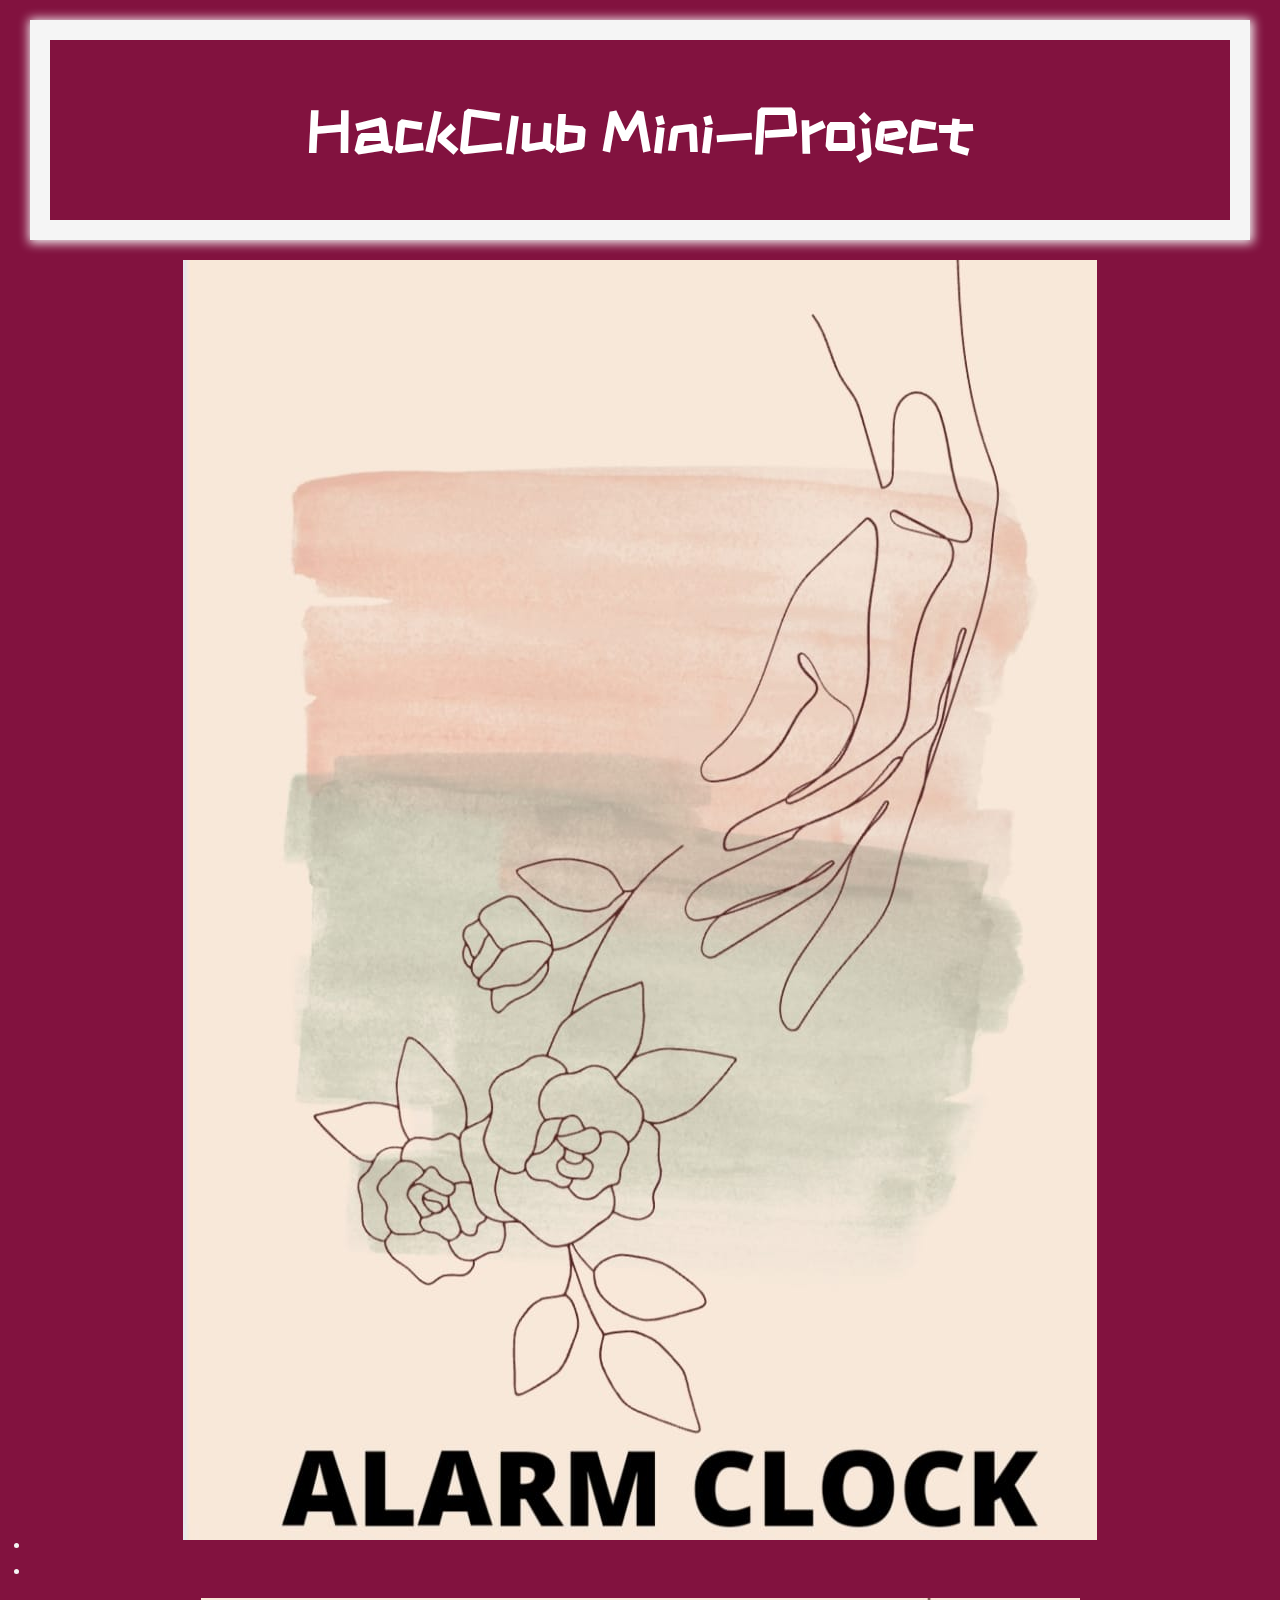
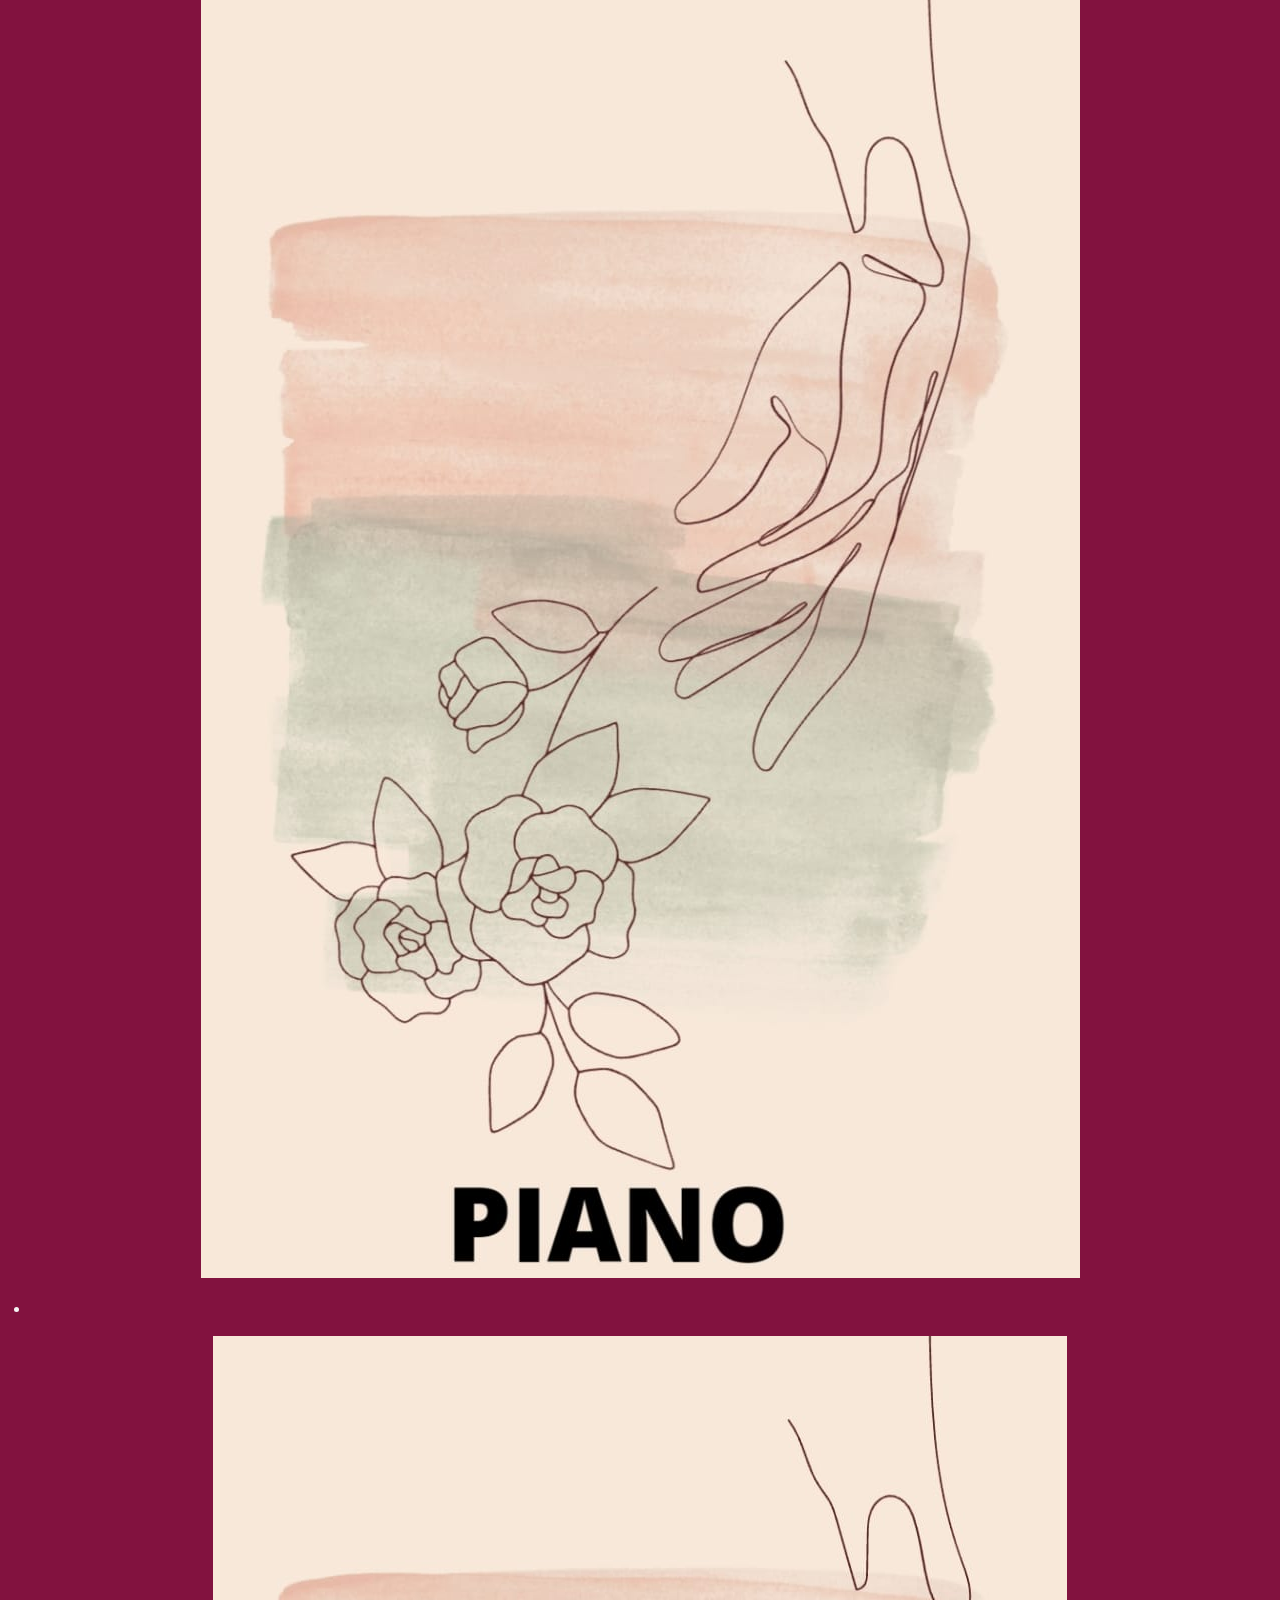
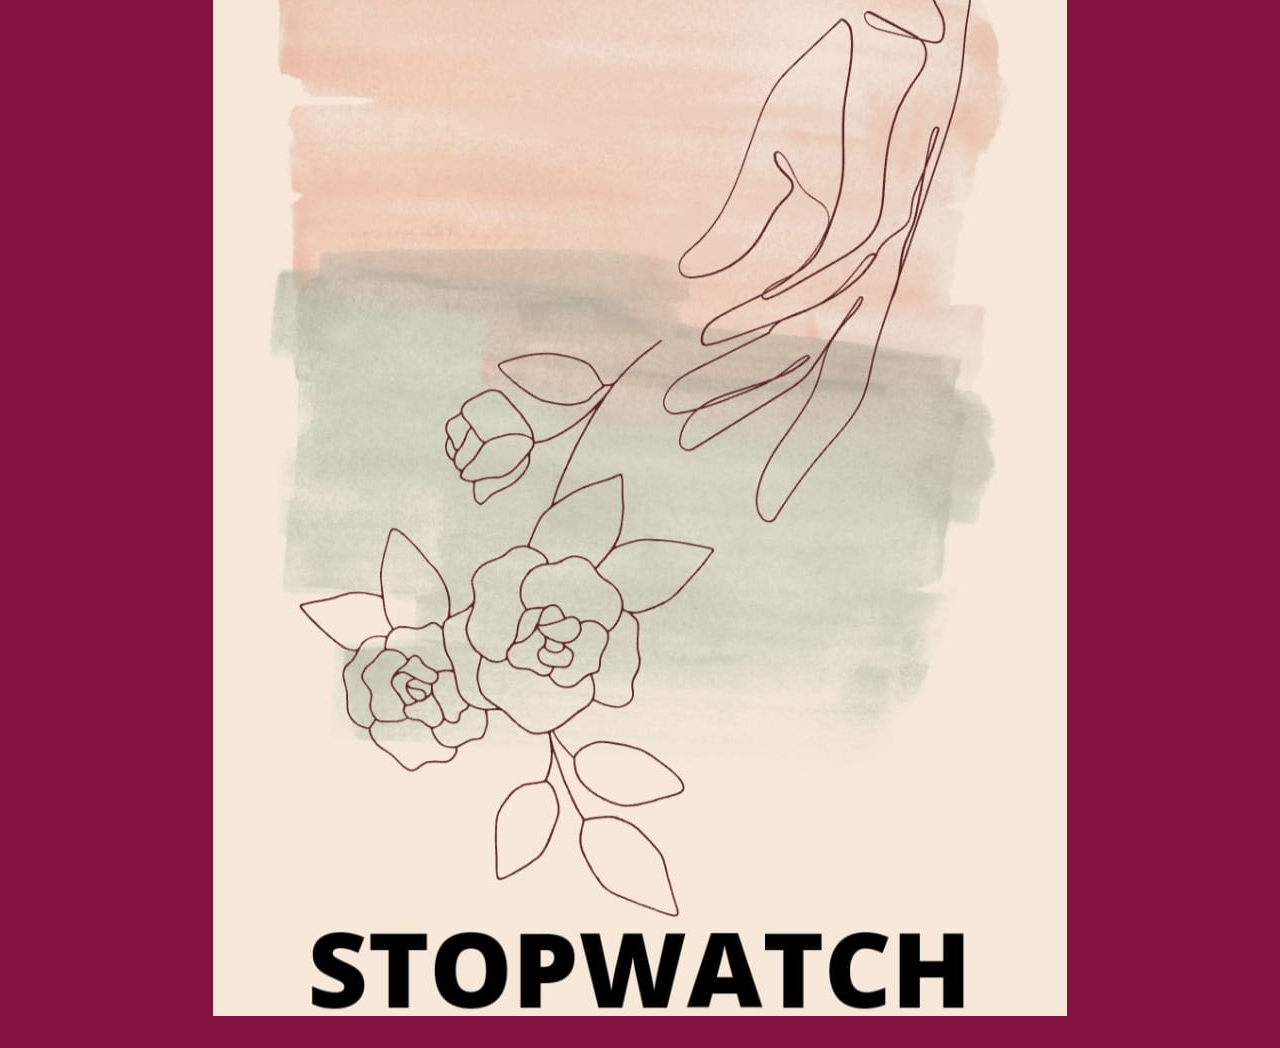
<file: index.html>
<!DOCTYPE html>
<html lang="en">
<head>
    <meta charset="UTF-8">
    <meta http-equiv="X-UA-Compatible" content="IE=edge">
    <meta name="viewport" content="width=device-width, initial-scale=1.0">
    <link rel="stylesheet" href="home.css" class="style css">
    <link rel="preconnect" href="https://fonts.gstatic.com" crossorigin>
    <link href="https://fonts.googleapis.com/css2?family=ZCOOL+KuaiLe&display=swap" rel="stylesheet">
    <title>HackClub Miniproject</title>
</head>
<body>
      <div class="header">
        <h1>HackClub Mini-Project</h1>
      </div>
      <ul class="container">
       <li><a href="/components/alarm/index.html" class="link">
        <img src="alarmclocks.PNG" alt="alarm" ></a></li>
      
        <li></li><a href="/components/piano/index.html" class="link">
        <img src="pianos.PNG" alt="piano" ></a></li>
    
        <li></li><a href="/components/stopwatch/index.html" class="link">
        <img src="stopwatches.PNG" alt="stopwatch"></a></li>
      </ul>       
  </body>
</html
</file>
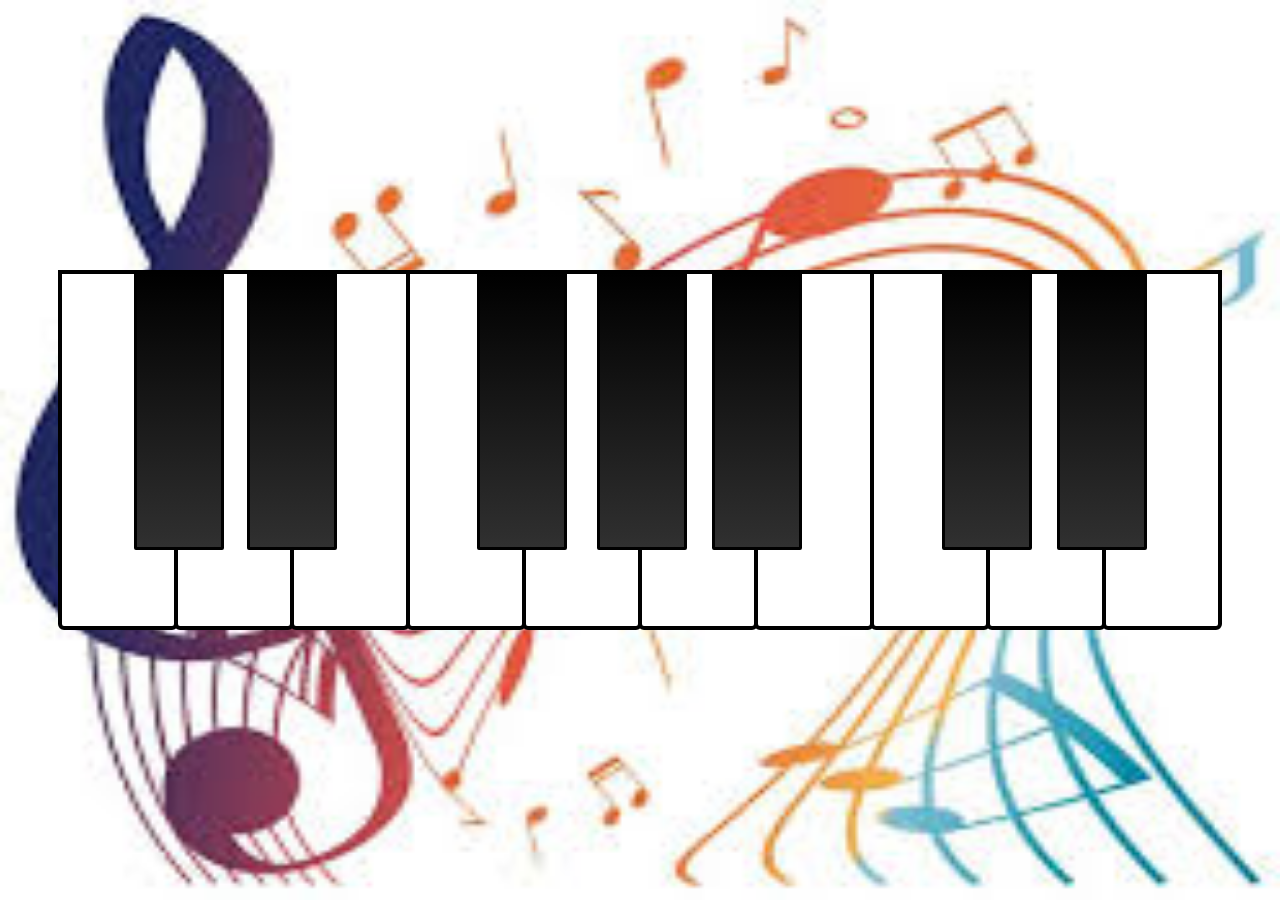
<file: components/piano/index.html>
<!doctype html>
<html>
  <head>
    <title>Piano</title>
    <link rel="stylesheet" href="piano.css" type="text/css">
  </head>
  <body>
    <div class="piano">
      <button class="white-key C4-key"></button>
      <button class="black-key Db4-key"></button>
      <button class="white-key D4-key"></button>
      <button class="black-key Eb4-key"></button>
      <button class="white-key E4-key"></button>
      <button class="white-key F4-key"></button>
      <button class="black-key Gb4-key"></button>
      <button class="white-key G4-key"></button>
      <button class="black-key Ab4-key"></button>
      <button class="white-key A4-key"></button>
      <button class="black-key Bb4-key"></button>
      <button class="white-key B4-key"></button>
      <button class="white-key C5-key"></button>
      <button class="black-key Db5-key"></button>
      <button class="white-key D5-key"></button>
      <button class="black-key Eb5-key"></button>
      <button class="white-key E5-key"></button>
    </div>

    <script src="piano.js"></script>
  </body>
</html>
</file>
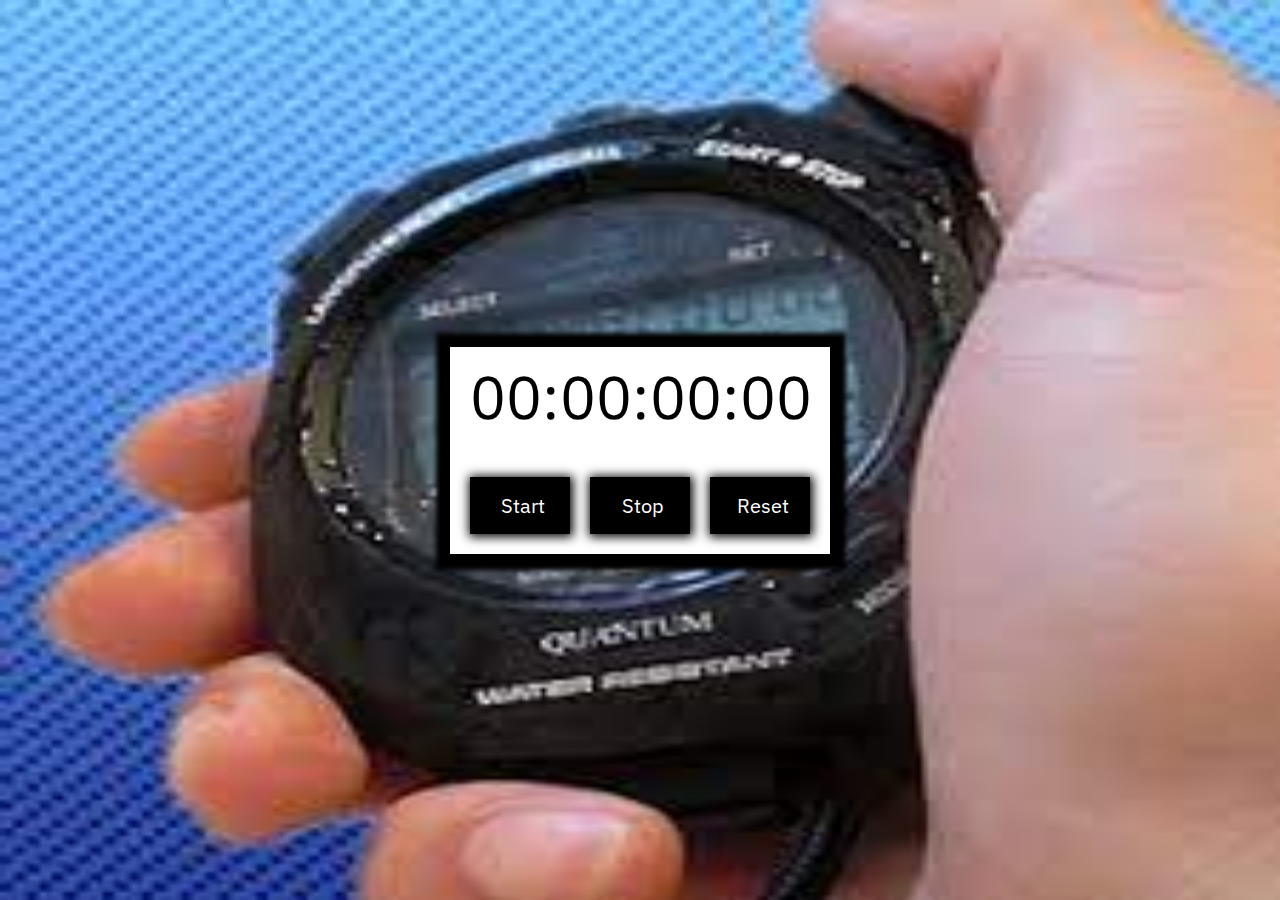
<file: components/stopwatch/index.html>
<!DOCTYPE html>
<html lang="en">
  <head>
    <meta charset="UTF-8" />
    <title>Stopwatch</title>
    <meta name="viewport" content="width=device-width, initial-scale=1.0" />
    <meta http-equiv="X-UA-Compatible" content="ie=edge" />
    <link rel="stylesheet" href="stopwatch.css" />
    <link rel="preconnect" href="https://fonts.gstatic.com">
    <link href="https://fonts.googleapis.com/css2?family=IBM+Plex+Sans:wght@200;300;400&display=swap" rel="stylesheet">
    <script src="https://ajax.googleapis.com/ajax/libs/jquery/3.5.1/jquery.min.js"></script><!--JQuery code-->
  </head>
  <body>  
    <div class="wrapper">
      <div id="stopwatch">00:00:00:00</div>
      <ul id="buttons">
        <li><button id="start">Start</button></li>
        <li><button id="pause">Stop</button></li>
        <li><button id="reset">Reset</button></li>
      </ul>
    </div>
    <script src="stopwatch.js"></script>
  </body>
</html>
</file>
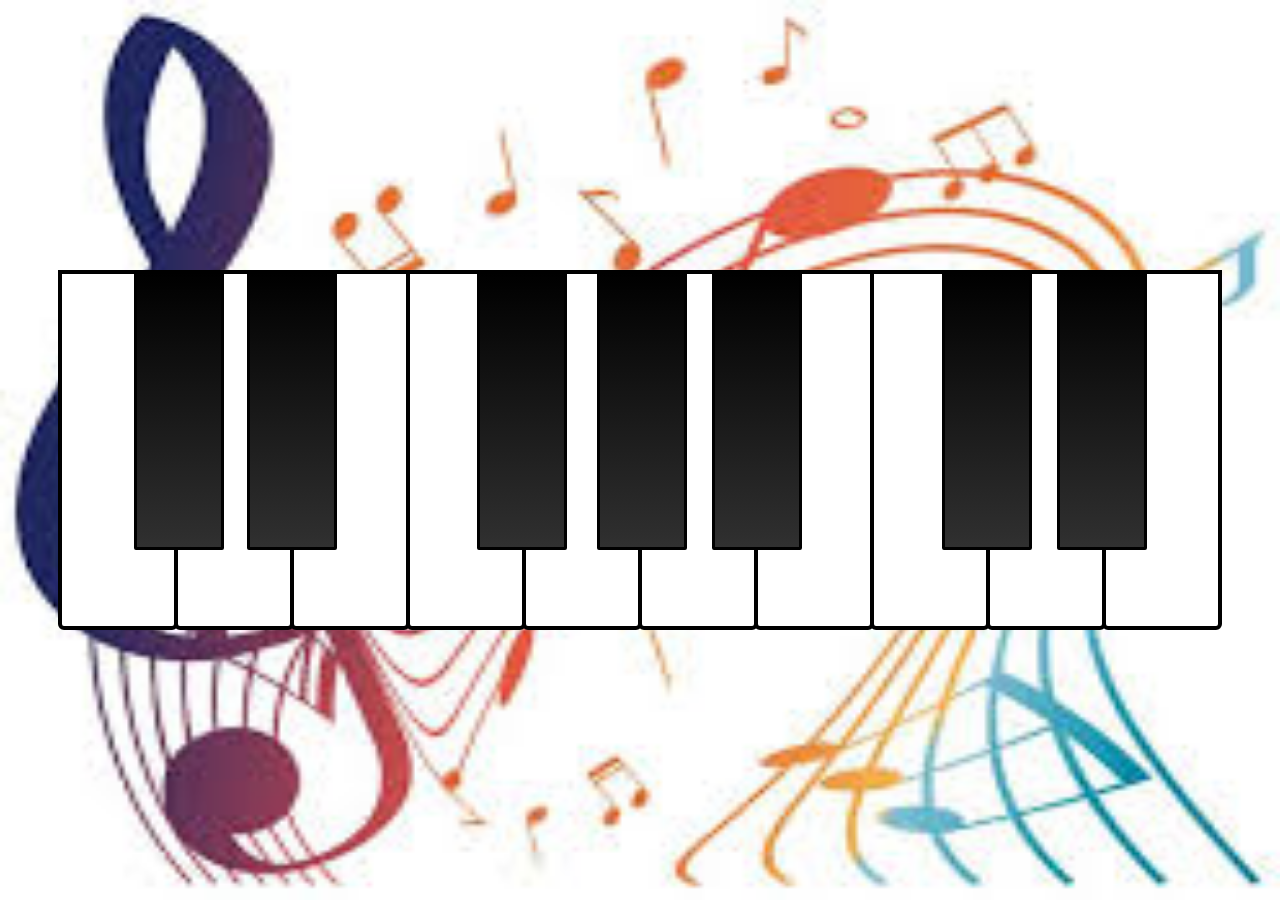
<file: components/piano/piano.html>
<!doctype html>
<html>
  <head>
    <title>Piano</title>
    <link rel="stylesheet" href="piano.css" type="text/css">
  </head>
  <body>
    <div class="piano">
      <button class="white-key C4-key"></button>
      <button class="black-key Db4-key"></button>
      <button class="white-key D4-key"></button>
      <button class="black-key Eb4-key"></button>
      <button class="white-key E4-key"></button>
      <button class="white-key F4-key"></button>
      <button class="black-key Gb4-key"></button>
      <button class="white-key G4-key"></button>
      <button class="black-key Ab4-key"></button>
      <button class="white-key A4-key"></button>
      <button class="black-key Bb4-key"></button>
      <button class="white-key B4-key"></button>
      <button class="white-key C5-key"></button>
      <button class="black-key Db5-key"></button>
      <button class="white-key D5-key"></button>
      <button class="black-key Eb5-key"></button>
      <button class="white-key E5-key"></button>
    </div>

    <script src="piano.js"></script>
  </body>
</html>
</file>
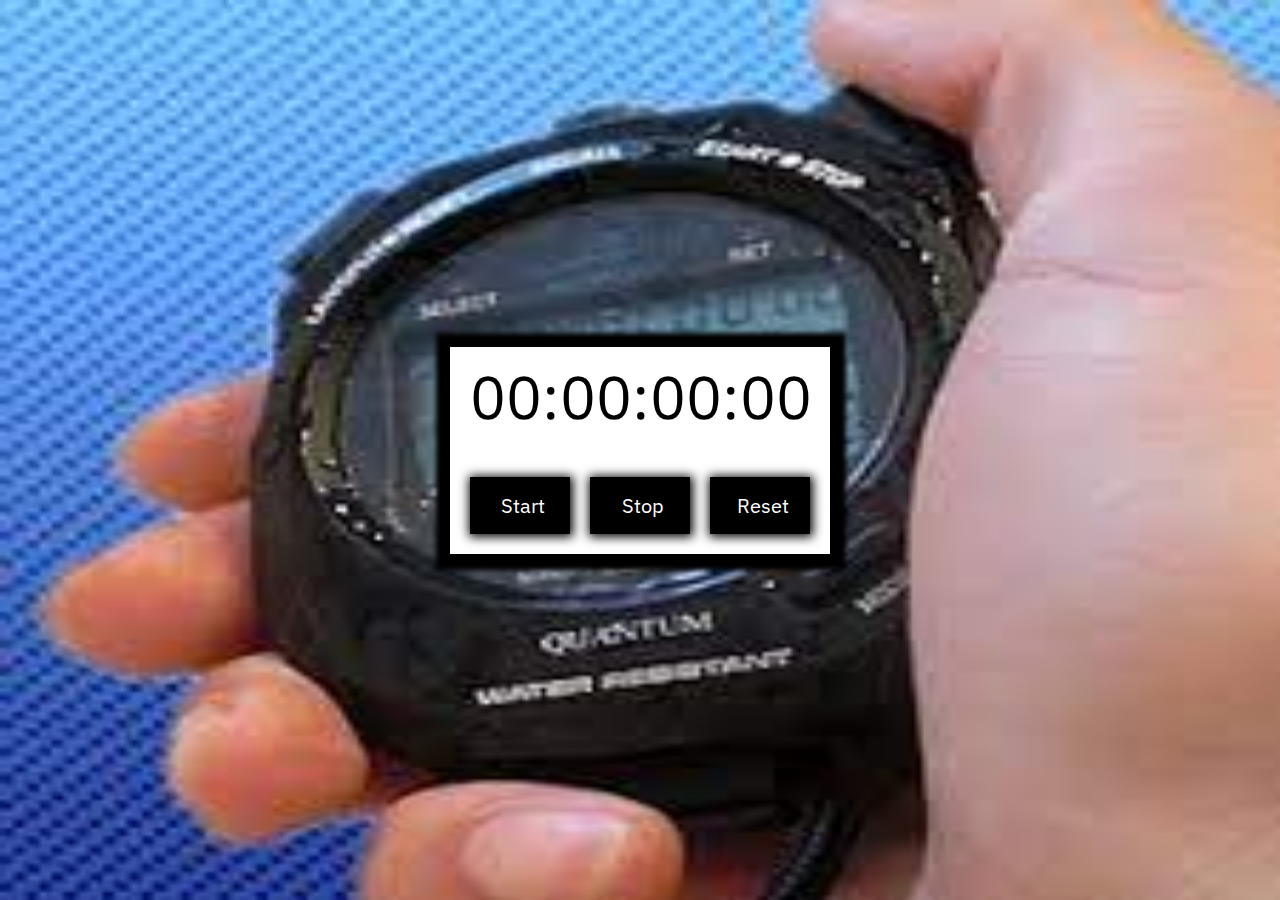
<file: components/stopwatch/stopwatch.html>
<!DOCTYPE html>
<html lang="en">
  <head>
    <meta charset="UTF-8" />
    <title>Stopwatch</title>
    <meta name="viewport" content="width=device-width, initial-scale=1.0" />
    <meta http-equiv="X-UA-Compatible" content="ie=edge" />
    <link rel="stylesheet" href="stopwatch.css" />
    <link rel="preconnect" href="https://fonts.gstatic.com">
    <link href="https://fonts.googleapis.com/css2?family=IBM+Plex+Sans:wght@200;300;400&display=swap" rel="stylesheet">
    <script src="https://ajax.googleapis.com/ajax/libs/jquery/3.5.1/jquery.min.js"></script><!--JQuery code-->
  </head>
  <body>  
    <div class="wrapper">
      <div id="stopwatch">00:00:00:00</div>
      <ul id="buttons">
        <li><button id="start">Start</button></li>
        <li><button id="pause">Stop</button></li>
        <li><button id="reset">Reset</button></li>
      </ul>
    </div>
    <script src="stopwatch.js"></script>
  </body>
</html>
</file>
<file: home.css>
*{
    margin: 10px;
    padding: 0;
    box-sizing: border-box;
  }
  body{
    color: whitesmoke;
    font-family: 'ZCOOL KuaiLe', cursive;
    background-color:#82123f;
  }
  .header {
    box-shadow: 1px 1px 10px 2px whitesmoke;
    border :20px solid whitesmoke;
    padding: 50px;
    text-align: center;
    background:#82123f;
    color: white;
    font-size: 30px;
  }
  .container {
     
      text-align: center;
      margin: 0;
      padding: 0;
    }   
  .nav li {
      display: inline-block;
      font-size: 20px;
      padding: 20px;
    }
  
  .link{
  color: rgb(238, 230, 230);
  }
</file>
<file: components/piano/piano.css>
html {
    height: 100%;
  }
  
  body {
    margin: 0;
    padding: 0;
    height: 100%;
    display: flex;
    justify-content: center;
    align-items: center;
    background-image: url('musicnotes1.jpg');
    /*background-color:rgba(255,255,255,0.25);*/
   background-repeat: no-repeat;
    background-size: 100% 100%;
  }
  
  .piano {
    display: flex;
    position: relative;
    margin-left: 4px;
    
  }
  
  .white-key {
    width: 120px;
    height: 360px;
    background-color: #FFF;
    border: 4px solid black;
    border-radius: 0 0 6px 6px;
    margin-left: -4px;
    outline: none;
    cursor: pointer;
  }
  
  .white-key.active {
    background-color: #C0C0C0;
  }
  
  .black-key {
    position: absolute;
    width: 90px;
    height: 280px;
    background-image: linear-gradient(#000000, #303030);
    border: 3px solid black;
    border-radius: 0 0 2px 2px;
    outline: none;
    cursor: pointer;
  }
  
  .black-key.active {
    background-image: linear-gradient(#000000, #101010);
  }
  
  .Db4-key {
    left: 72px;
  }
  
  .Eb4-key {
    left: 185px;
  }
  
  .Gb4-key {
    left: 415px;
  }
  
  .Ab4-key {
    left: 535px;
  }
  
  .Bb4-key {
    left: 650px;
  }
  
  .Db5-key {
    left: 880px;
  }
  
  .Eb5-key {
    left: 995px;
  }
</file>
<file: components/stopwatch/stopwatch.css>
* {
    padding: 0;
    margin: 0;
    -webkit-box-sizing: border-box;
    box-sizing: border-box;
    font-family: 'IBM Plex Sans', sans-serif;
  }
  body {
    display: flex;
    align-items: center;
    justify-content: center;
    height: 100vh;
    background-image: url('stopwatchwiki.PNG');
    background-repeat: no-repeat;
    background-size: 100% 100%;
  }
  .wrapper {
    width: 400px;
    padding: 20px;
    background: #fff;
    box-shadow: 1px 1px 5px 5px black;
    border :10px solid black;
  }
  div#stopwatch {
    font-size: 60px;
    line-height: 60px;
    text-align: center;
    padding: 0 0 50px 0;
    
  }
  ul#buttons {
    list-style: none;
    display: flex;
    align-items: center;
    justify-content: space-between;
  }
  ul#buttons button {
    background: black;
    box-shadow: 1px 1px 10px 2px black;
    border :5px solid black;
    width: 100px;
    color: #fff;
    font-size: 20px;
    text-align: center;
    display: block;
    padding: 10px 0 10px 5px;
    cursor: pointer;
  }
</file>
